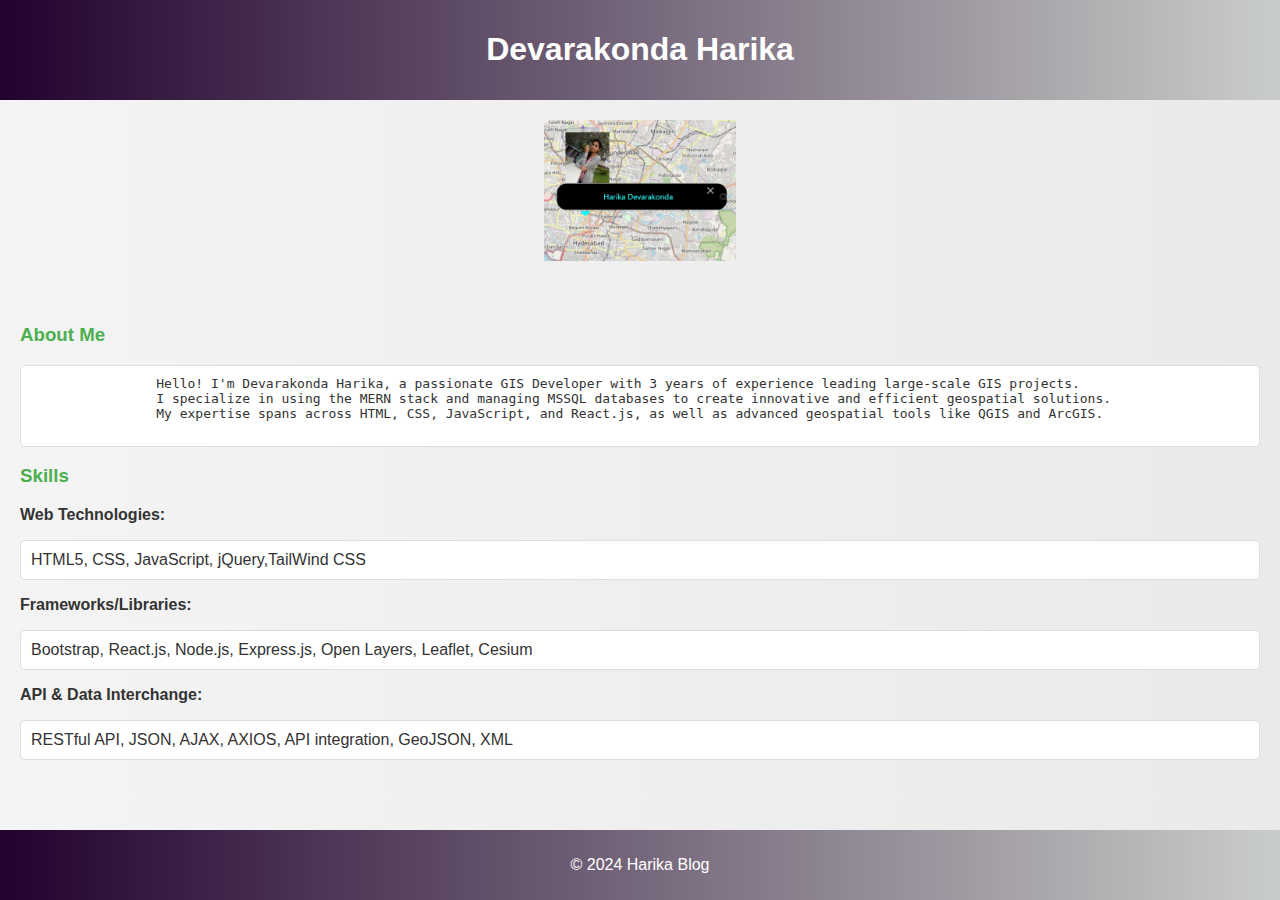
<file: Ex1/index.html>
<!DOCTYPE html>
<html lang="en">
<head>
    <meta charset="UTF-8">
    <meta name="viewport" content="width=device-width, initial-scale=1.0">
    <link rel="shortcut icon" href="./images/favicon.ico"></link>
    <link rel="stylesheet" href="/Ex1/style.css">
    <title>About Harika</title>
</head>
<body>
    <header>
        <h1>Devarakonda Harika</h1>
    </header>
<nav>
    <section>
        <img src="./images/Harika.jpeg" width="15%" height="15%">
    </section>
</nav>
    <main> 
        <h3>About Me</h3>
              <pre>
                </b>Hello! I'm Devarakonda Harika, a passionate GIS Developer with 3 years of experience leading large-scale GIS projects.
                I specialize in using the MERN stack and managing MSSQL databases to create innovative and efficient geospatial solutions. 
                My expertise spans across HTML, CSS, JavaScript, and React.js, as well as advanced geospatial tools like QGIS and ArcGIS.
            </pre>
        <article>
            <h3>Skills</h3>
            <p><b>Web Technologies:</b></p>
         <ul>
            <li> HTML5, CSS, JavaScript, jQuery,TailWind CSS</li>
         </ul>
         <p><b>Frameworks/Libraries:</b></p>
         <ul>
            <li>Bootstrap, React.js, Node.js, Express.js, Open Layers, Leaflet, Cesium</li>
         </ul>      
         <p><b>API & Data Interchange:</b></p>
         <ul>
            <li>RESTful API, JSON, AJAX, AXIOS, API integration, GeoJSON, XML</li>
         </ul>

        </article>      
        

  
</main>

<footer>
    <p>&copy; 2024 Harika Blog</p>
</footer>
    
</body>
</html>
</file>
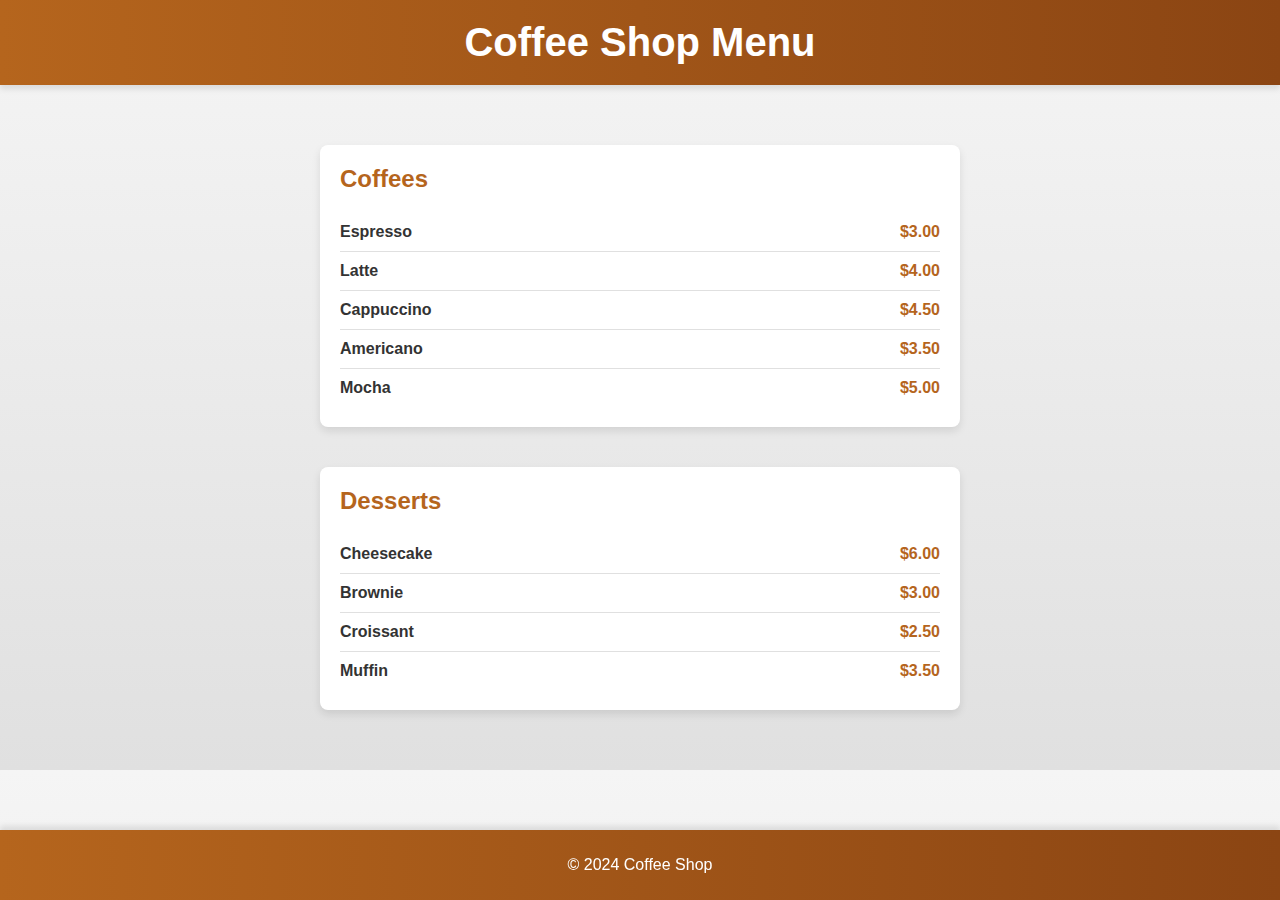
<file: Ex2/index.html>
<!DOCTYPE html>
<html lang="en">
<head>
    <meta charset="UTF-8">
    <meta name="viewport" content="width=device-width, initial-scale=1.0">
    <link rel="stylesheet" href="style.css">
    <title>Coffee Shop Menu</title>
</head>
<body>
    <header>
        <h1>Coffee Shop Menu</h1>
    </header>
    <main>
        <section class="menu">
            <h2>Coffees</h2>
            <ul class="menu-list">
                <li><span class="item">Espresso</span><span class="price">$3.00</span></li>
                <li><span class="item">Latte</span><span class="price">$4.00</span></li>
                <li><span class="item">Cappuccino</span><span class="price">$4.50</span></li>
                <li><span class="item">Americano</span><span class="price">$3.50</span></li>
                <li><span class="item">Mocha</span><span class="price">$5.00</span></li>
            </ul>
        </section>
        <section class="menu">
            <h2>Desserts</h2>
            <ul class="menu-list">
                <li><span class="item">Cheesecake</span><span class="price">$6.00</span></li>
                <li><span class="item">Brownie</span><span class="price">$3.00</span></li>
                <li><span class="item">Croissant</span><span class="price">$2.50</span></li>
                <li><span class="item">Muffin</span><span class="price">$3.50</span></li>
            </ul>
        </section>
    </main>
    <footer>
        <p>&copy; 2024 Coffee Shop</p>
    </footer>
</body>
</html>
</file>
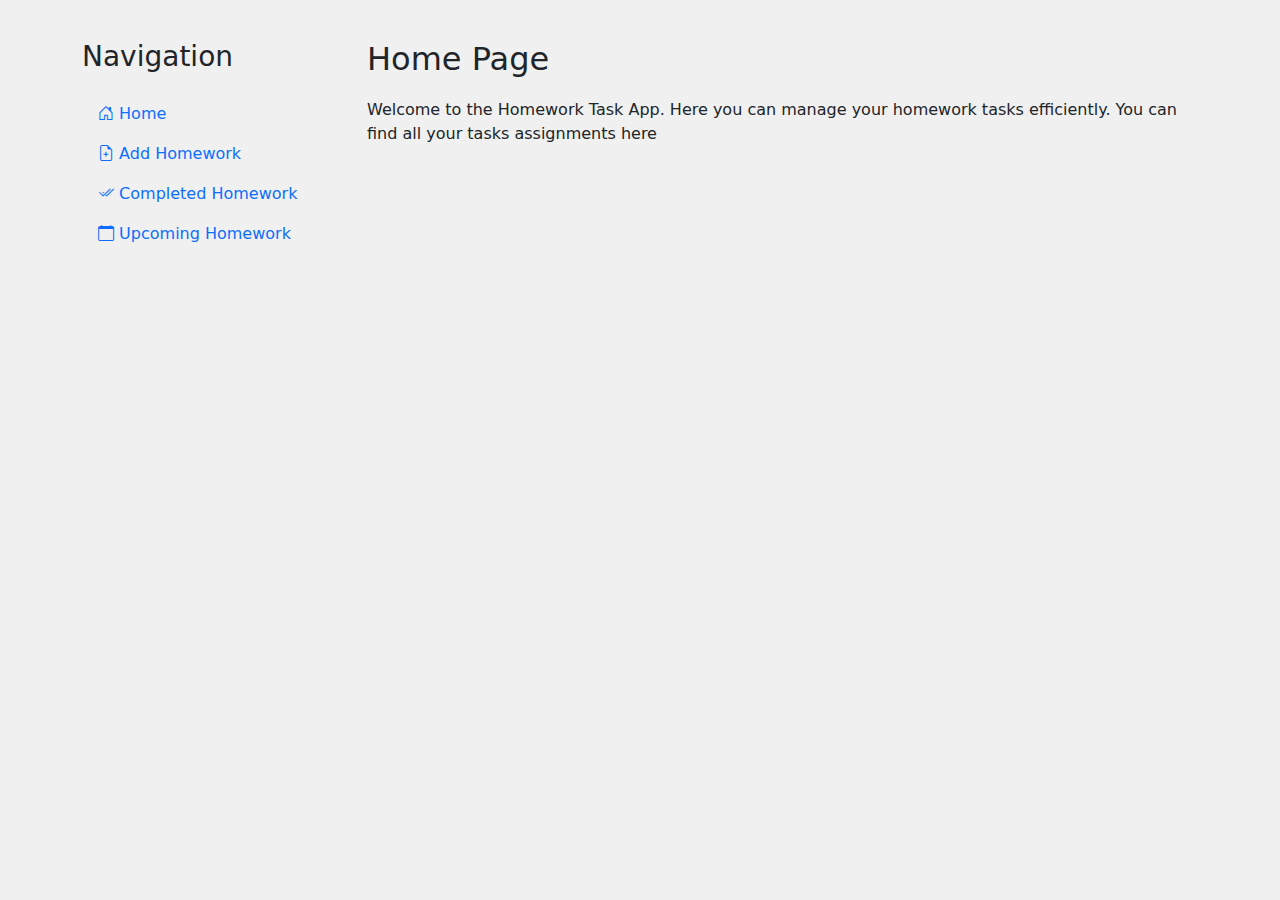
<file: Session4/index.html>
<!DOCTYPE html>
<html lang="en">
<head>
    <meta charset="UTF-8">
    <meta name="viewport" content="width=device-width, initial-scale=1.0">
    <title>Homework Task App</title>
    <!-- Bootstrap CSS -->
    <link href="https://cdn.jsdelivr.net/npm/bootstrap@5.3.0/dist/css/bootstrap.min.css" rel="stylesheet">
    <!-- Bootstrap Icons -->
    <link href="https://cdn.jsdelivr.net/npm/bootstrap-icons/font/bootstrap-icons.css" rel="stylesheet">
    <!-- Custom CSS for styling -->
    <style>
        /* Add your custom styles here */
        body {
            background-color: #f0f0f0; /* Light gray background */
            padding: 20px;
        }
        .page-title {
            margin-top: 20px;
            margin-bottom: 20px;
        }
    </style>
</head>
<body>

<div class="container">
    <div class="row">
        <!-- Sidebar -->
        <div class="col-md-3">
            <h3 class="page-title">Navigation</h3>
            <ul class="nav flex-column">
                <li class="nav-item">
                    <a class="nav-link active" href="index.html"> <i class="bi bi-house-door"></i> Home </a>
                </li>
                <li class="nav-item">
                    <a class="nav-link" href="addwork.html"> <i class="bi bi-file-earmark-plus"></i> Add Homework </a>
                </li>
                <li class="nav-item">
                    <a class="nav-link" href="completed.html"> <i class="bi bi-check2-all"></i> Completed Homework </a>
                </li>
                <li class="nav-item">
                    <a class="nav-link" href="upcoming.html"> <i class="bi bi-calendar"></i> Upcoming Homework </a>
                </li>
      
            </ul>
        </div>
        <!-- Main Content -->
        <div class="col-md-9">
            <h2 class="page-title">Home Page</h2>
            <p>Welcome to the Homework Task App. Here you can manage your homework tasks efficiently.
                You can find all your tasks assignments here
            </p>
        </div>
    </div>
</div>

<!-- Bootstrap Bundle with Popper -->
<script src="https://cdn.jsdelivr.net/npm/@popperjs/core@2.11.6/dist/umd/popper.min.js"></script>
<script src="https://cdn.jsdelivr.net/npm/bootstrap@5.3.0/dist/js/bootstrap.min.js"></script>
</body>
</html>
</file>
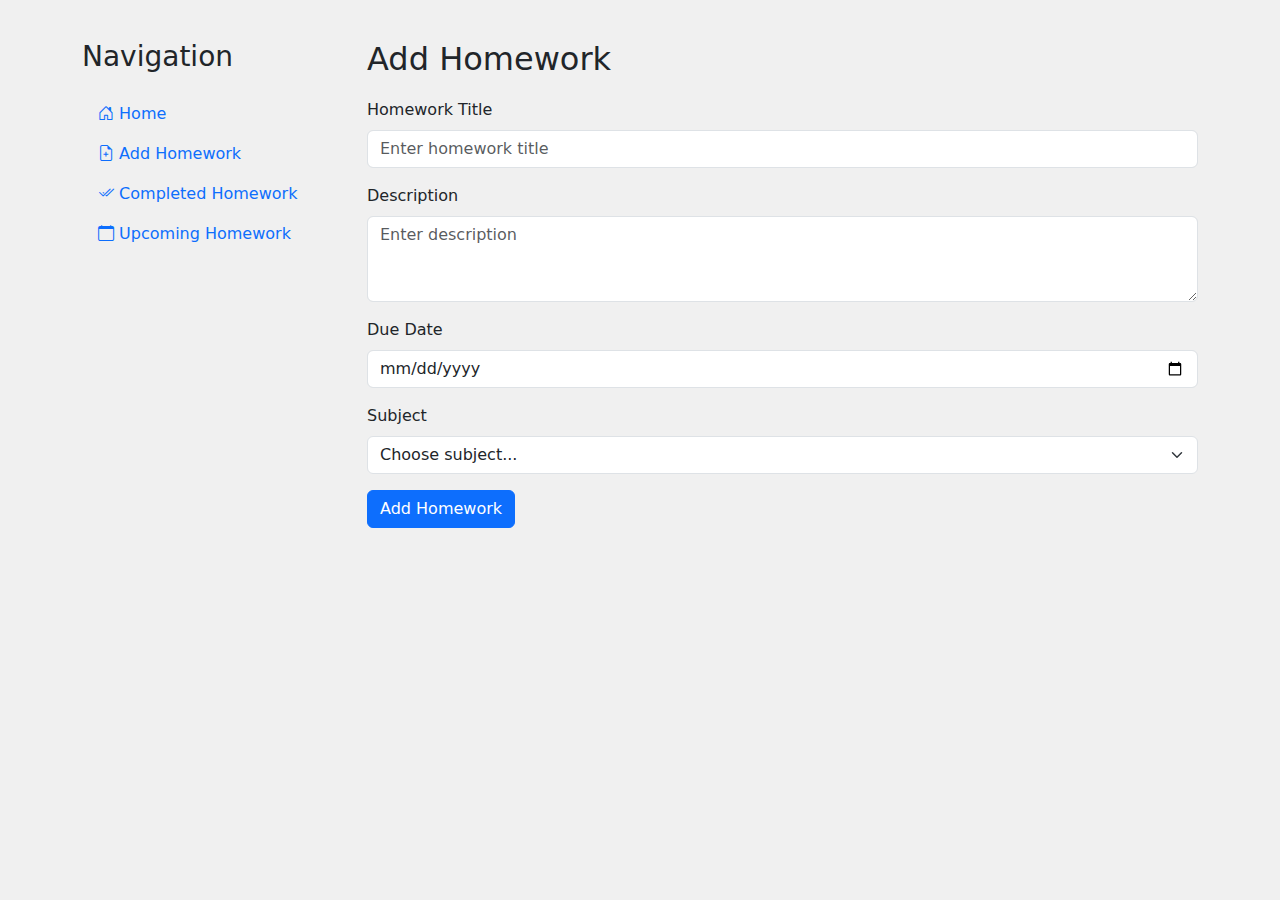
<file: Session4/addwork.html>
<!DOCTYPE html>
<html lang="en">
<head>
    <meta charset="UTF-8">
    <meta name="viewport" content="width=device-width, initial-scale=1.0">
    <title>Add Homework - Homework Task App</title>
    <!-- Bootstrap CSS -->
    <link href="https://cdn.jsdelivr.net/npm/bootstrap@5.3.0/dist/css/bootstrap.min.css" rel="stylesheet">
    <!-- Bootstrap Icons -->
    <link href="https://cdn.jsdelivr.net/npm/bootstrap-icons/font/bootstrap-icons.css" rel="stylesheet">
    <!-- Custom CSS for styling -->
    <style>
        body {
            background-color: #f0f0f0; /* Light gray background */
            padding: 20px;
        }
        .page-title {
            margin-top: 20px;
            margin-bottom: 20px;
        }
    </style>
</head>
<body>

<div class="container">
    <div class="row">
        <!-- Sidebar -->
        <div class="col-md-3">
            <h3 class="page-title">Navigation</h3>
            <ul class="nav flex-column">
                <li class="nav-item">
                    <a class="nav-link" href="index.html"> <i class="bi bi-house-door"></i> Home </a>
                </li>
                <li class="nav-item">
                    <a class="nav-link active" href="addwork.html"> <i class="bi bi-file-earmark-plus"></i> Add Homework </a>
                </li>
                <li class="nav-item">
                    <a class="nav-link" href="completed.html"> <i class="bi bi-check2-all"></i> Completed Homework </a>
                </li>
                <li class="nav-item">
                    <a class="nav-link" href="upcoming.html"> <i class="bi bi-calendar"></i> Upcoming Homework </a>
                </li>
    
            </ul>
        </div>
        <!-- Main Content -->
        <div class="col-md-9">
            <h2 class="page-title">Add Homework</h2>
            <!-- Form to add homework -->
            <form>
                <div class="mb-3">
                    <label for="homeworkTitle" class="form-label">Homework Title</label>
                    <input type="text" class="form-control" id="homeworkTitle" placeholder="Enter homework title" required>
                </div>
                <div class="mb-3">
                    <label for="description" class="form-label">Description</label>
                    <textarea class="form-control" id="description" rows="3" placeholder="Enter description"></textarea>
                </div>
                <div class="mb-3">
                    <label for="dueDate" class="form-label">Due Date</label>
                    <input type="date" class="form-control" id="dueDate" required>
                </div>
                <div class="mb-3">
                    <label for="subject" class="form-label">Subject</label>
                    <select class="form-select" id="subject">
                        <option value="">Choose subject...</option>
                        <option value="math">Math</option>
                        <option value="science">Science</option>
                        <option value="history">History</option>
                        <option value="english">English</option>
                        <!-- Add more subjects as needed -->
                    </select>
                </div>
                <button type="submit" class="btn btn-primary">Add Homework</button>
            </form>
        </div>
    </div>
</div>

<!-- Bootstrap Bundle with Popper -->
<script src="https://cdn.jsdelivr.net/npm/@popperjs/core@2.11.6/dist/umd/popper.min.js"></script>
<script src="https://cdn.jsdelivr.net/npm/bootstrap@5.3.0/dist/js/bootstrap.min.js"></script>
</body>
</html>
</file>
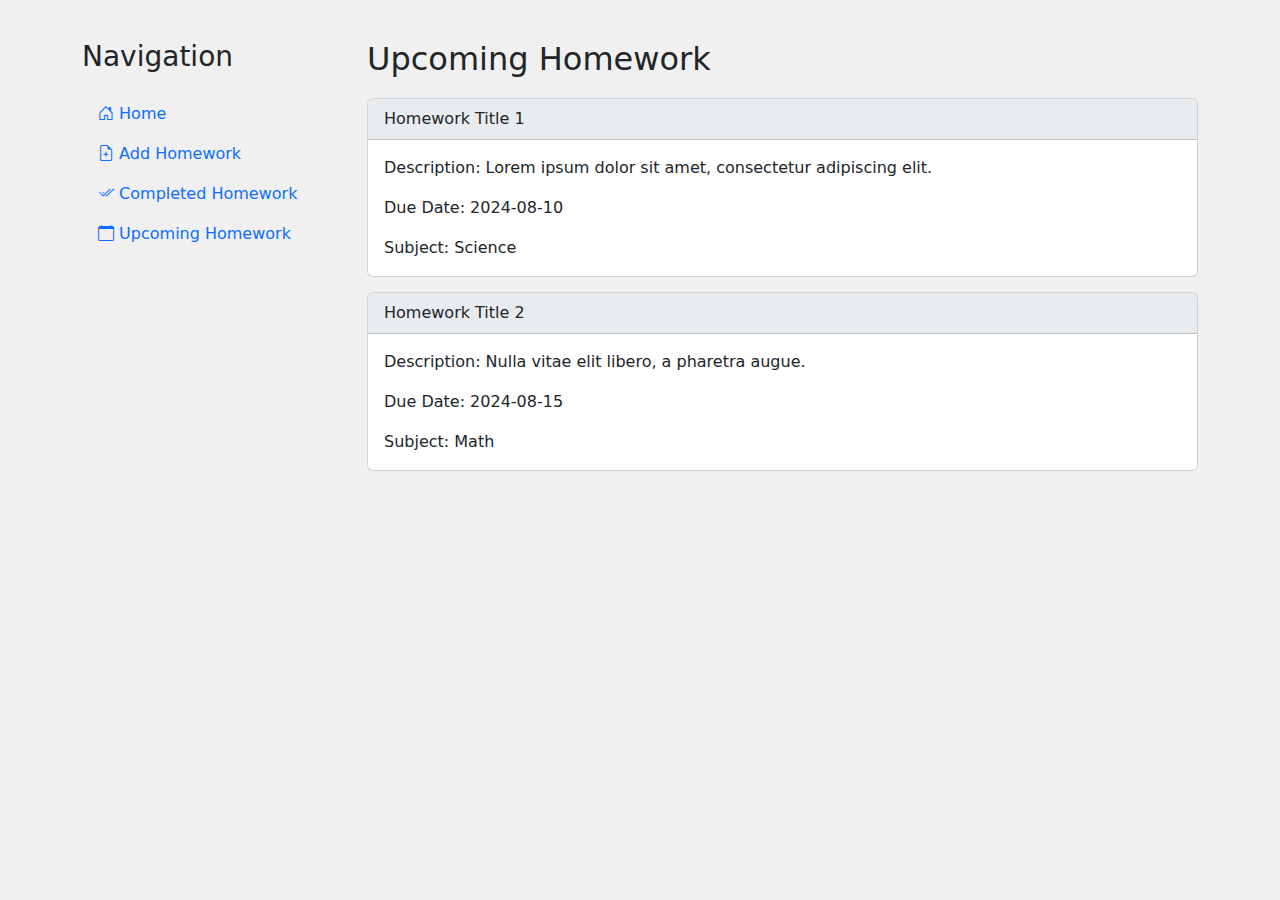
<file: Session4/upcoming.html>
<!DOCTYPE html>
<html lang="en">
<head>
    <meta charset="UTF-8">
    <meta name="viewport" content="width=device-width, initial-scale=1.0">
    <title>Upcoming Homework - Homework Task App</title>
    <!-- Bootstrap CSS -->
    <link href="https://cdn.jsdelivr.net/npm/bootstrap@5.3.0/dist/css/bootstrap.min.css" rel="stylesheet">
    <!-- Bootstrap Icons -->
    <link href="https://cdn.jsdelivr.net/npm/bootstrap-icons/font/bootstrap-icons.css" rel="stylesheet">
    <!-- Custom CSS for styling -->
    <style>
        body {
            background-color: #f0f0f0; /* Light gray background */
            padding: 20px;
        }
        .page-title {
            margin-top: 20px;
            margin-bottom: 20px;
        }
        .card {
            margin-bottom: 15px;
        }
        .card-header {
            background-color: #e9ecef; /* Light gray background for card header */
        }
    </style>
</head>
<body>

<div class="container">
    <div class="row">
        <!-- Sidebar -->
        <div class="col-md-3">
            <h3 class="page-title">Navigation</h3>
            <ul class="nav flex-column">
    
                <li class="nav-item">
                    <li class="nav-item">
                        <a class="nav-link" href="index.html"> <i class="bi bi-house-door"></i> Home </a>
                    </li>
                    <li class="nav-item">
                        <a class="nav-link active" href="addwork.html"> <i class="bi bi-file-earmark-plus"></i> Add Homework </a>
                    </li>
                    <li class="nav-item">
                        <a class="nav-link" href="completed.html"> <i class="bi bi-check2-all"></i> Completed Homework </a>
                    </li>
                    <li class="nav-item">
                        <a class="nav-link" href="upcoming.html"> <i class="bi bi-calendar"></i> Upcoming Homework </a>
                    </li>
            </ul>
        </div>
        <!-- Main Content -->
        <div class="col-md-9">
            <h2 class="page-title">Upcoming Homework</h2>
            
            <!-- Card list for upcoming homework -->
            <div class="card">
                <div class="card-header">
                    Homework Title 1
                </div>
                <div class="card-body">
                    <p class="card-text">Description: Lorem ipsum dolor sit amet, consectetur adipiscing elit.</p>
                    <p class="card-text">Due Date: 2024-08-10</p>
                    <p class="card-text">Subject: Science</p>
                    <!-- Add more details as needed -->
                </div>
            </div>
            
            <div class="card">
                <div class="card-header">
                    Homework Title 2
                </div>
                <div class="card-body">
                    <p class="card-text">Description: Nulla vitae elit libero, a pharetra augue.</p>
                    <p class="card-text">Due Date: 2024-08-15</p>
                    <p class="card-text">Subject: Math</p>
                    <!-- Add more details as needed -->
                </div>
            </div>
            
            <!-- Add more cards for each upcoming homework item -->

        </div>
    </div>
</div>

<!-- Bootstrap Bundle with Popper -->
<script src="https://cdn.jsdelivr.net/npm/@popperjs/core@2.11.6/dist/umd/popper.min.js"></script>
<script src="https://cdn.jsdelivr.net/npm/bootstrap@5.3.0/dist/js/bootstrap.min.js"></script>
</body>
</html>
</file>
<file: Ex1/style.css>
body {
    font-family: Arial, sans-serif;
    margin: 0;
    padding: 0;
    background: linear-gradient(to right, #f4f4f4, #eaeaea);
    color: #333;
}

header {
    background: linear-gradient(to right, #22022e, #c9cdc9);
    color: white;
    padding: 10px 0;
    text-align: center;
}

nav {
    text-align: center;
    margin: 20px 0;
}

.profile-pic {
    width: 150px;
    height: 150px;
    border-radius: 50%;
    border: 2px solid #4CAF50;
}

main {
    padding: 20px;
}

pre {
    background-color: #fff;
    padding: 10px;
    border: 1px solid #ddd;
    border-radius: 5px;
    overflow-x: auto;
    white-space: pre-wrap;
    word-wrap: break-word;
}

h3 {
    color: #4CAF50;
}

ul {
    list-style-type: none;
    padding: 0;
}

ul li {
    background-color: #fff;
    margin: 5px 0;
    padding: 10px;
    border: 1px solid #ddd;
    border-radius: 5px;
}

footer {
    background: linear-gradient(to right, #22022e, #c9cdc9);

    color: white;
    text-align: center;
    padding: 10px 0;
    position: fixed;
    width: 100%;
    bottom: 0;
}
</file>
<file: Ex2/style.css>
body {
    font-family: 'Segoe UI', Tahoma, Geneva, Verdana, sans-serif;
    margin: 0;
    padding: 0;
    background: linear-gradient(to bottom, #f5f5f5, #e0e0e0);
    color: #333;
    text-align: center;
}

header {
    background: linear-gradient(to right, #b5651d, #8b4513);
    color: white;
    padding: 20px 0;
    box-shadow: 0 4px 6px rgba(0, 0, 0, 0.1);
}

header h1 {
    margin: 0;
    font-size: 2.5em;
}

main {
    padding: 40px 20px;
}

.menu {
    margin: 20px auto;
    display: inline-block;
    width: 80%;
    max-width: 600px;
    background: #fff;
    padding: 20px;
    border-radius: 8px;
    box-shadow: 0 4px 8px rgba(0, 0, 0, 0.1);
    text-align: left;
}

.menu h2 {
    margin-top: 0;
    color: #b5651d;
}

.menu-list {
    list-style-type: none;
    padding: 0;
    margin: 0;
}

.menu-list li {
    display: flex;
    justify-content: space-between;
    padding: 10px 0;
    border-bottom: 1px solid #e0e0e0;
}

.menu-list li:last-child {
    border-bottom: none;
}

.menu-list .item {
    font-weight: bold;
}

.menu-list .price {
    color: #b5651d;
    font-weight: bold;
}

footer {
    background: linear-gradient(to right, #b5651d, #8b4513);
    color: white;
    padding: 10px 0;
    position: fixed;
    width: 100%;
    bottom: 0;
    box-shadow: 0 -4px 6px rgba(0, 0, 0, 0.1);
}
</file>
